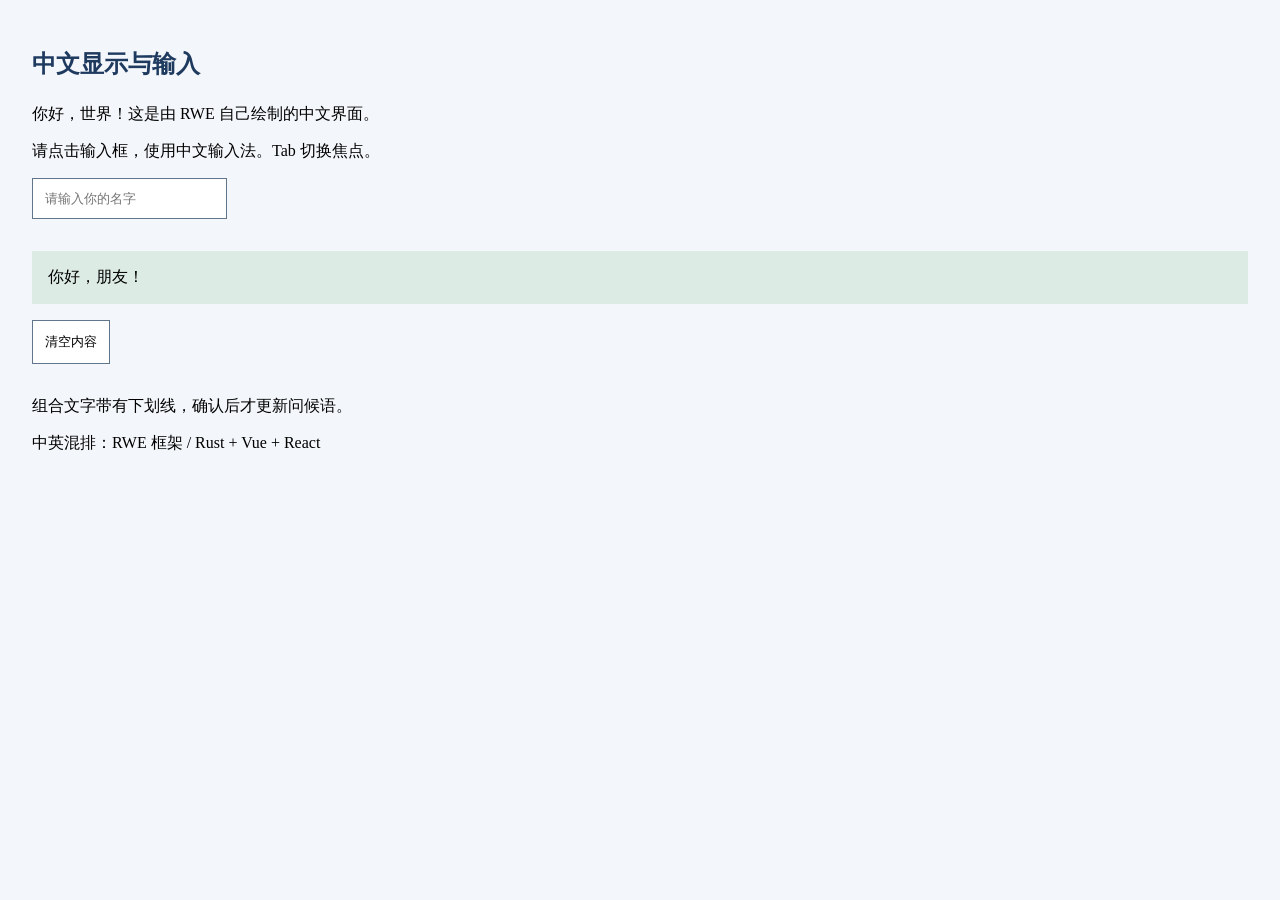
<file: examples/chinese-input/index.html>
<!DOCTYPE html>
<html><head><meta charset=utf-8><title>RWE 中文输入</title>
<link rel=stylesheet href=style.css></head><body>
<h1>中文显示与输入</h1>
<p>你好，世界！这是由 RWE 自己绘制的中文界面。</p>
<p>请点击输入框，使用中文输入法。Tab 切换焦点。</p>
<input id=name type=text placeholder="请输入你的名字" maxlength=40>
<p id=preview>你好，朋友！</p>
<button id=clear>清空内容</button>
<p id=status>组合文字带有下划线，确认后才更新问候语。</p>
<p>中英混排：RWE 框架 / Rust + Vue + React</p>
<script src=app.js></script></body></html>
</file>
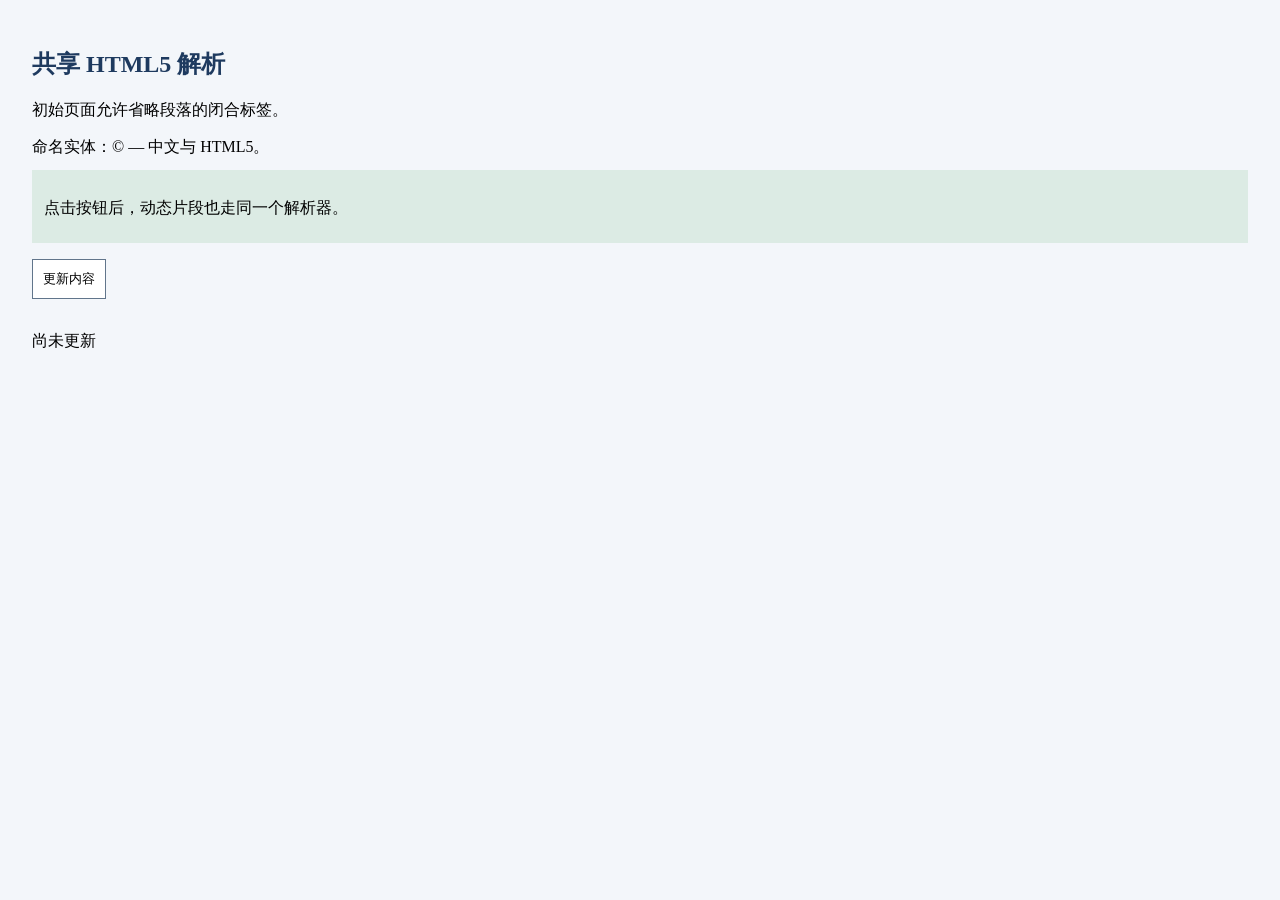
<file: examples/html5-recovery/index.html>
<!doctype html>
<html lang=zh-CN><head><meta charset=utf-8><title>HTML5 解析验证</title>
<link rel=stylesheet href=style.css></head><body>
<main><h1>共享 HTML5 解析</h1>
<p>初始页面允许省略段落的闭合标签。
<p>命名实体：&copy; &mdash; 中文与 HTML5。
<section id=content><p>点击按钮后，动态片段也走同一个解析器。</section>
<button id=update type=button>更新内容</button>
<p id=status>尚未更新
</main><script src=app.js></script>
</file>
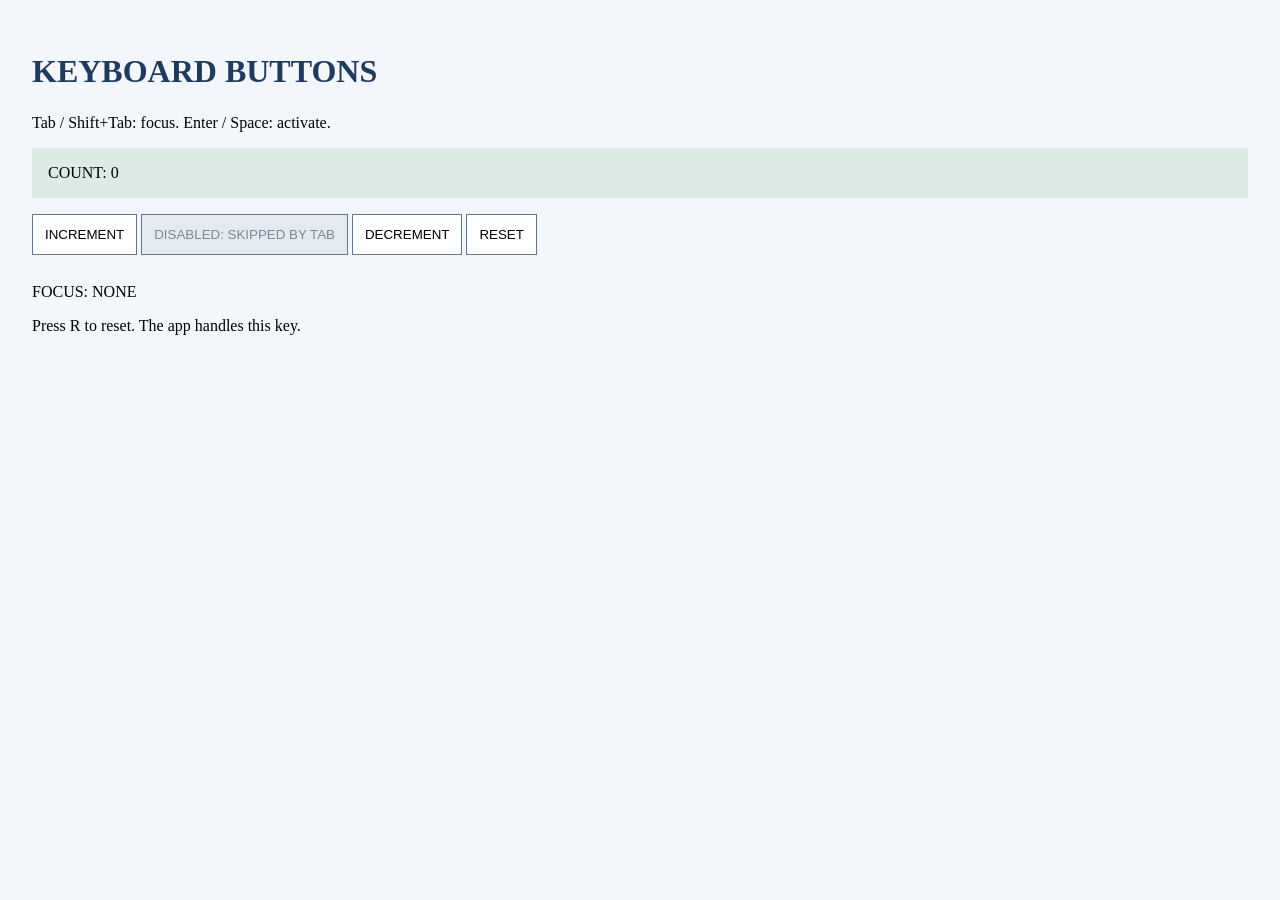
<file: examples/keyboard-buttons/index.html>
<!DOCTYPE html>
<html><head><meta charset=utf-8><title>RWE Keyboard Buttons</title>
<link rel=stylesheet href=style.css></head><body>
<h1>KEYBOARD BUTTONS</h1>
<p>Tab / Shift+Tab: focus. Enter / Space: activate.</p>
<p id=count>COUNT: 0</p>
<button id=increment>INCREMENT</button>
<button id=disabled disabled>DISABLED: SKIPPED BY TAB</button>
<button id=decrement>DECREMENT</button>
<button id=reset>RESET</button>
<p id=focus>FOCUS: NONE</p>
<p>Press R to reset. The app handles this key.</p>
<script src=app.js></script></body></html>
</file>
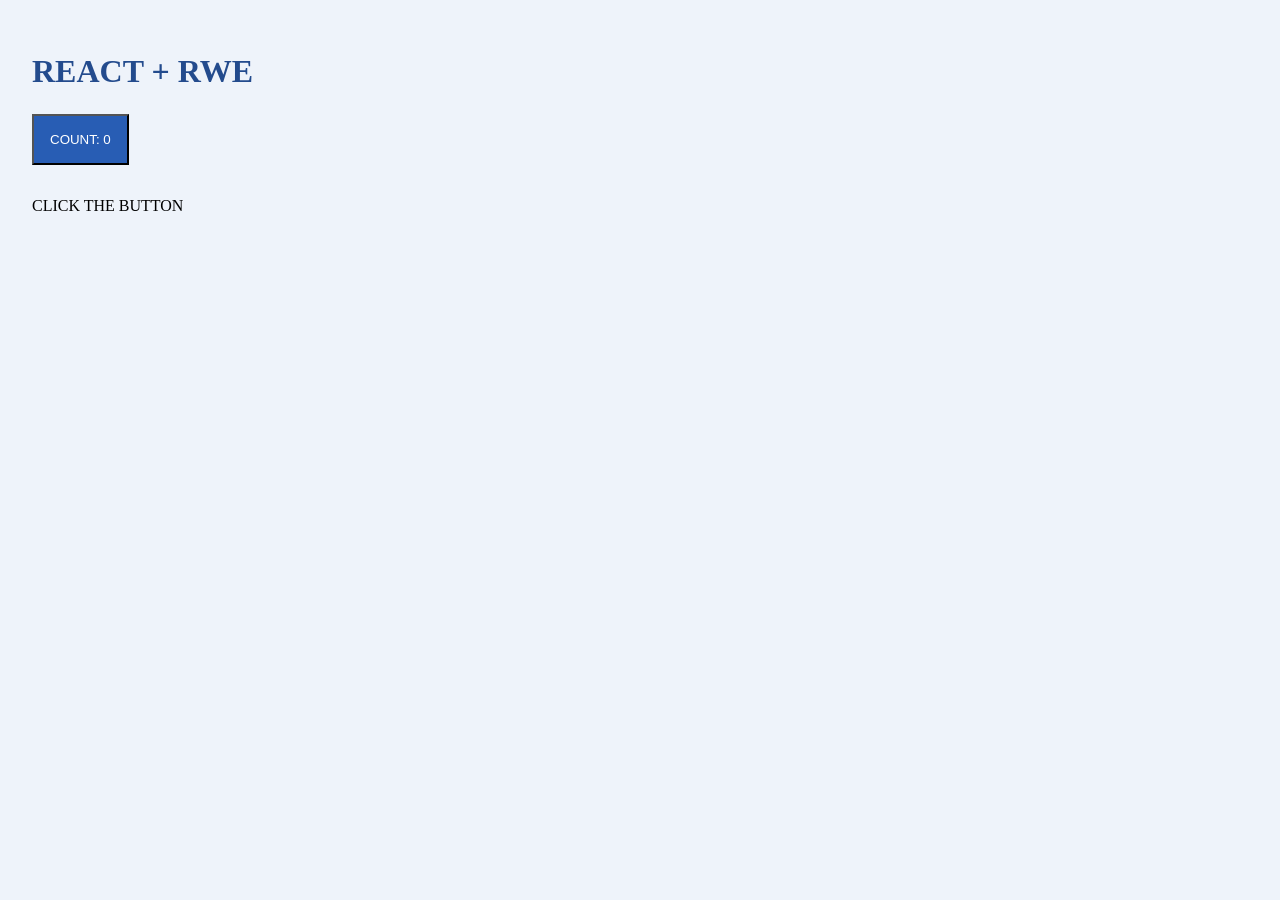
<file: examples/react-counter/index.html>
<!DOCTYPE html>
<html><head><meta charset=utf-8><title>RWE React counter</title>
<link rel="stylesheet" href="style.css">
</head><body><h1>REACT + RWE</h1><div id=app></div>
<script src="vendor/react.production.min.js"></script>
<script src="vendor/react-dom.production.min.js"></script>
<script src="app.js"></script></body></html>
</file>
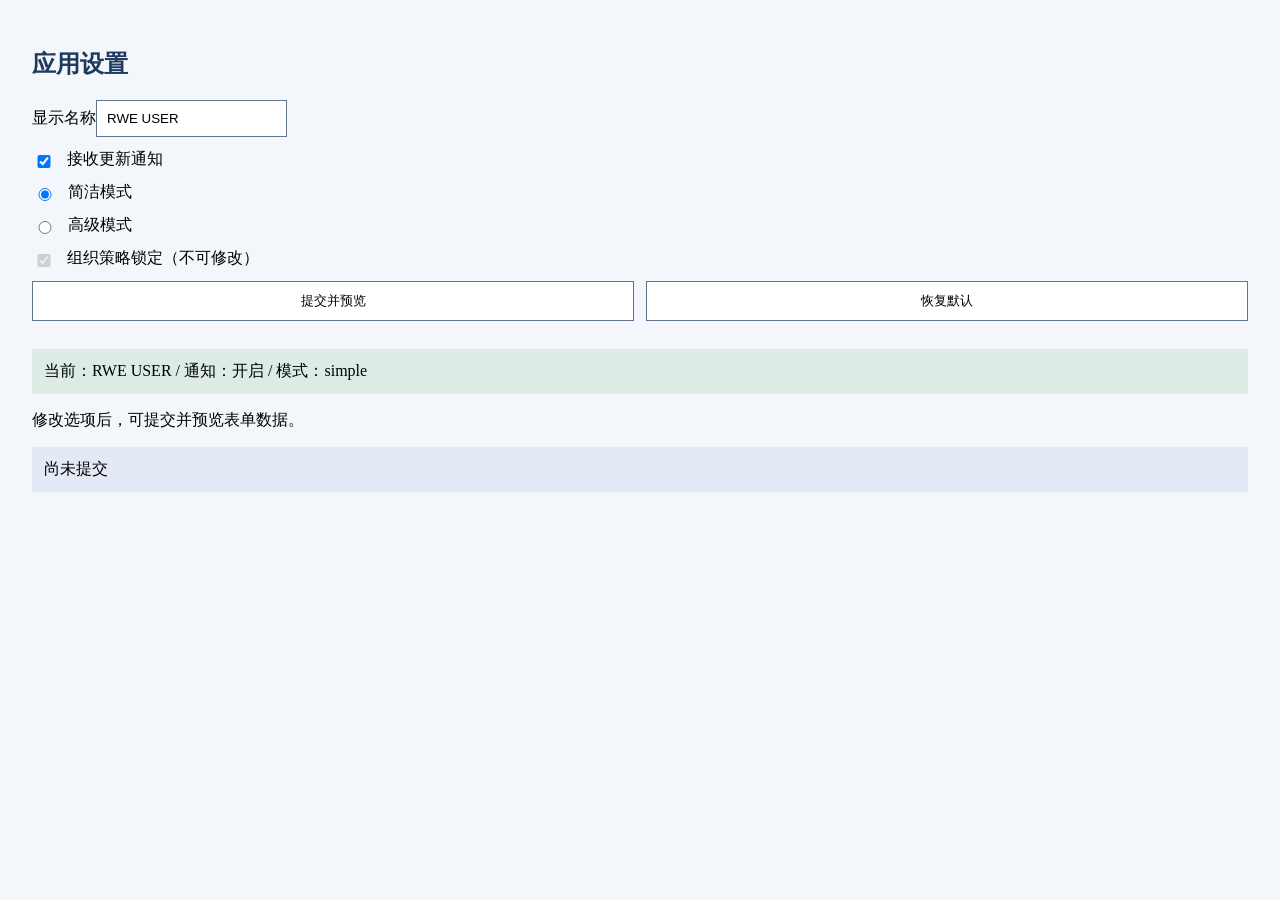
<file: examples/settings-form/index.html>
<!DOCTYPE html>
<html><head><meta charset=utf-8><title>RWE 应用设置</title>
<link rel=stylesheet href=style.css></head><body>
<div id=app></div>
<script src=vendor/vue.global.prod.js></script><script src=app.js></script></body></html>
</file>
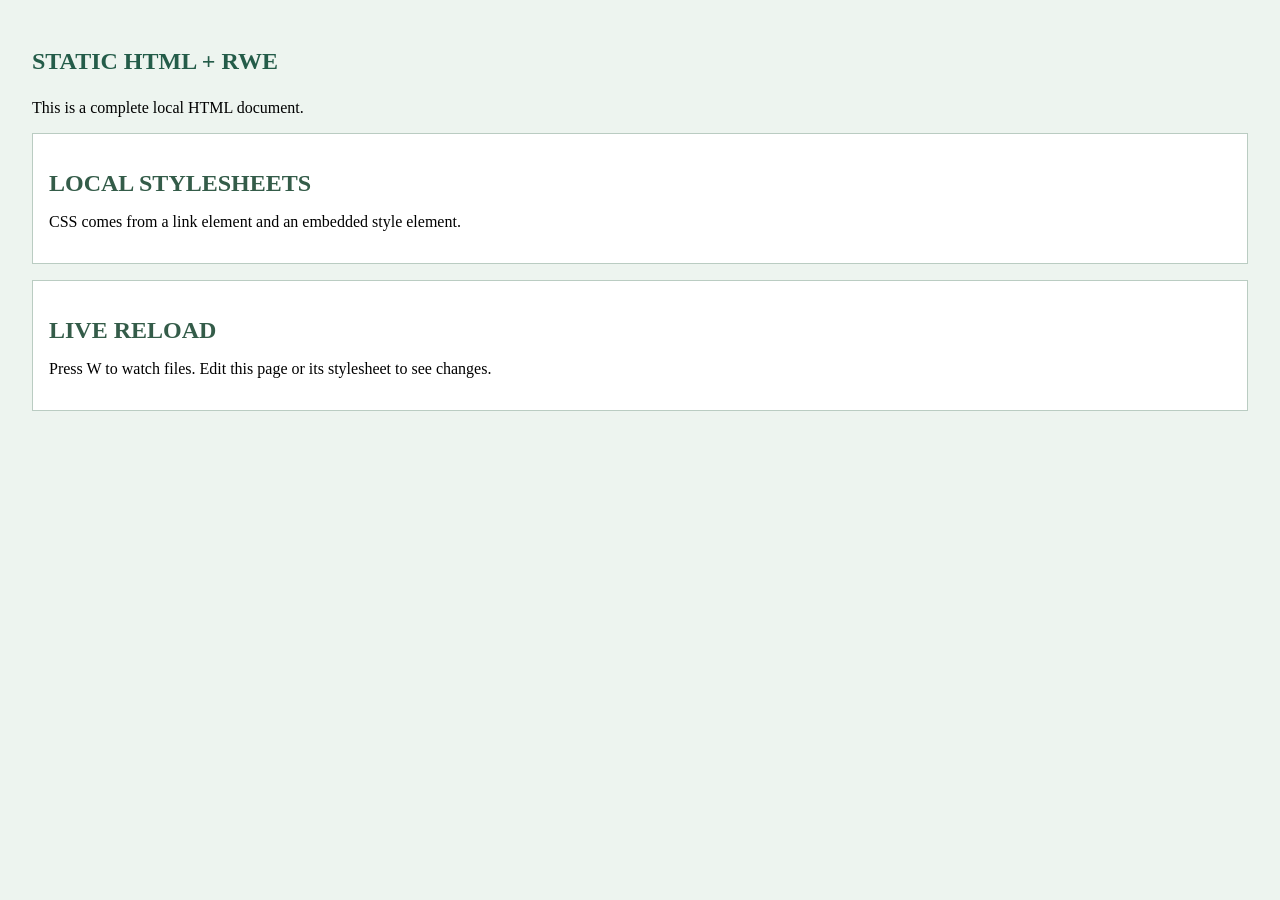
<file: examples/static-html/index.html>
<!DOCTYPE html>
<html lang=en><head><meta charset=utf-8><title>Static HTML in RWE</title>
<link rel=stylesheet href=style.css>
<style>h1 { color: #245c49; }</style>
</head><body><main><h1>STATIC HTML + RWE</h1><p>This is a complete local HTML document.</p><section><h2>LOCAL STYLESHEETS</h2><p>CSS comes from a link element and an embedded style element.</p></section><section><h2>LIVE RELOAD</h2><p>Press W to watch files. Edit this page or its stylesheet to see changes.</p></section></main></body></html>
</file>
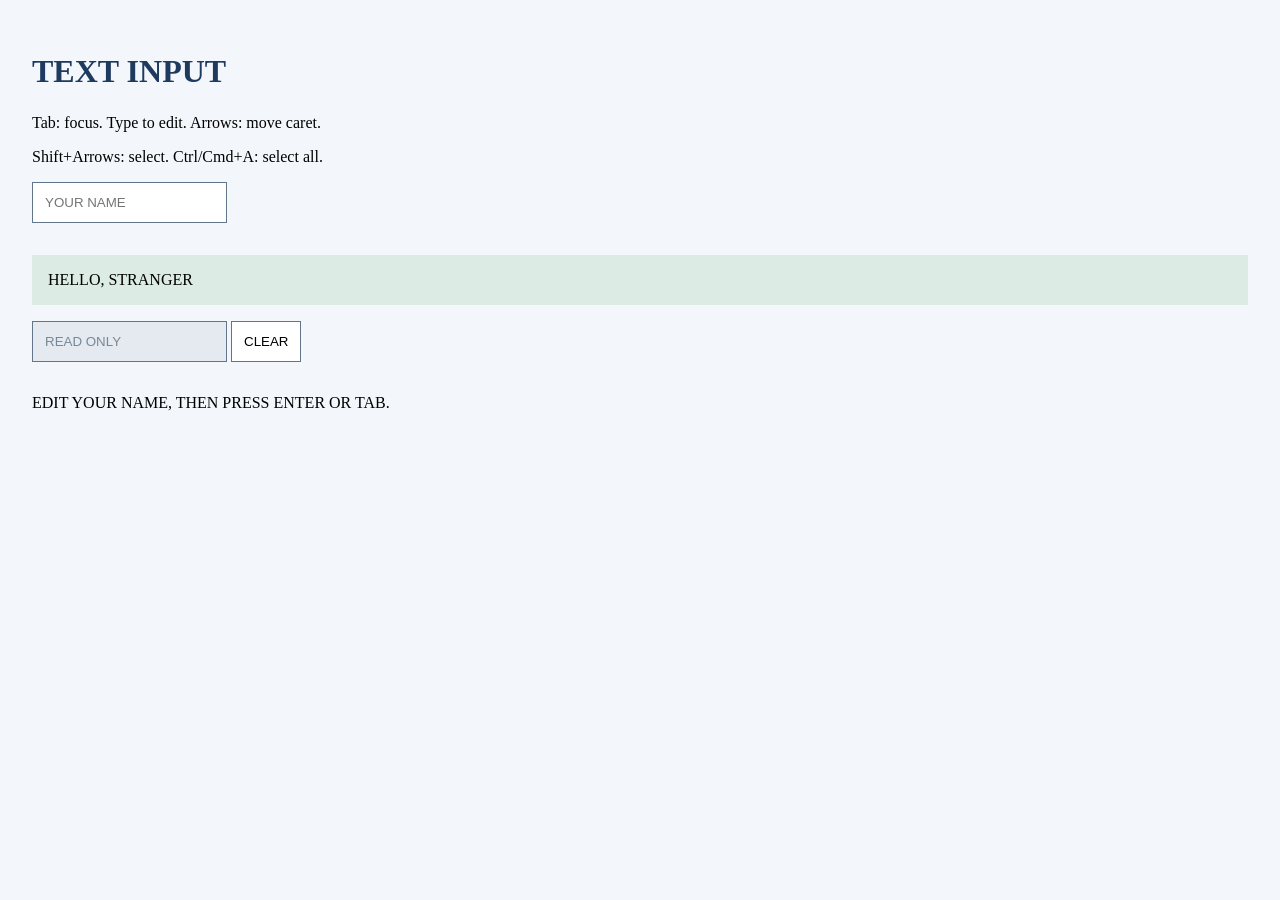
<file: examples/text-input/index.html>
<!DOCTYPE html>
<html><head><meta charset=utf-8><title>RWE Text Input</title>
<link rel=stylesheet href=style.css></head><body>
<h1>TEXT INPUT</h1>
<p>Tab: focus. Type to edit. Arrows: move caret.</p>
<p>Shift+Arrows: select. Ctrl/Cmd+A: select all.</p>
<input id=name type=text placeholder="YOUR NAME" maxlength=40>
<p id=preview>HELLO, STRANGER</p>
<input id=readonly type=text readonly value="READ ONLY">
<button id=clear>CLEAR</button>
<p id=status>EDIT YOUR NAME, THEN PRESS ENTER OR TAB.</p>
<script src=app.js></script></body></html>
</file>
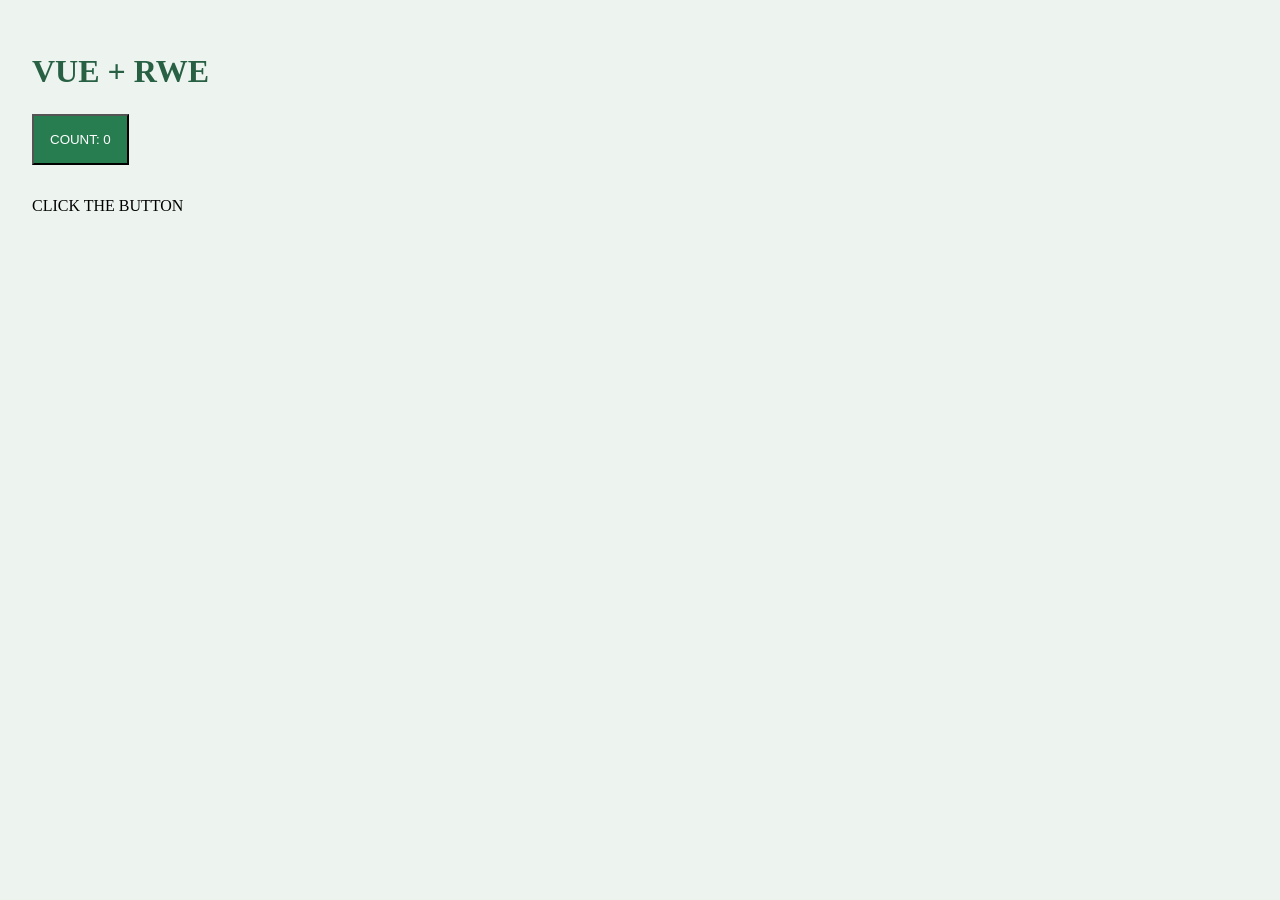
<file: examples/vue-counter/index.html>
<!DOCTYPE html>
<html><head><meta charset=utf-8><title>RWE Vue counter</title>
<link rel="stylesheet" href="style.css">
</head><body><h1>VUE + RWE</h1><div id=app></div>
<script src="vendor/vue.global.prod.js"></script>
<script src="app.js"></script></body></html>
</file>
<file: examples/react-counter/style.css>
body { padding: 24px; background-color: #eef3fa; } h1 { color: #234b8d; margin-bottom: 24px; } button { padding: 16px; background-color: #285db4; color: #fff; margin-bottom: 16px; } p { margin-bottom: 16px; }
</file>
<file: examples/vue-counter/style.css>
body { padding: 24px; background-color: #edf4ef; } h1 { color: #286044; margin-bottom: 24px; } button { padding: 16px; background-color: #287d50; color: #fff; margin-bottom: 16px; } p { margin-bottom: 16px; }
</file>
